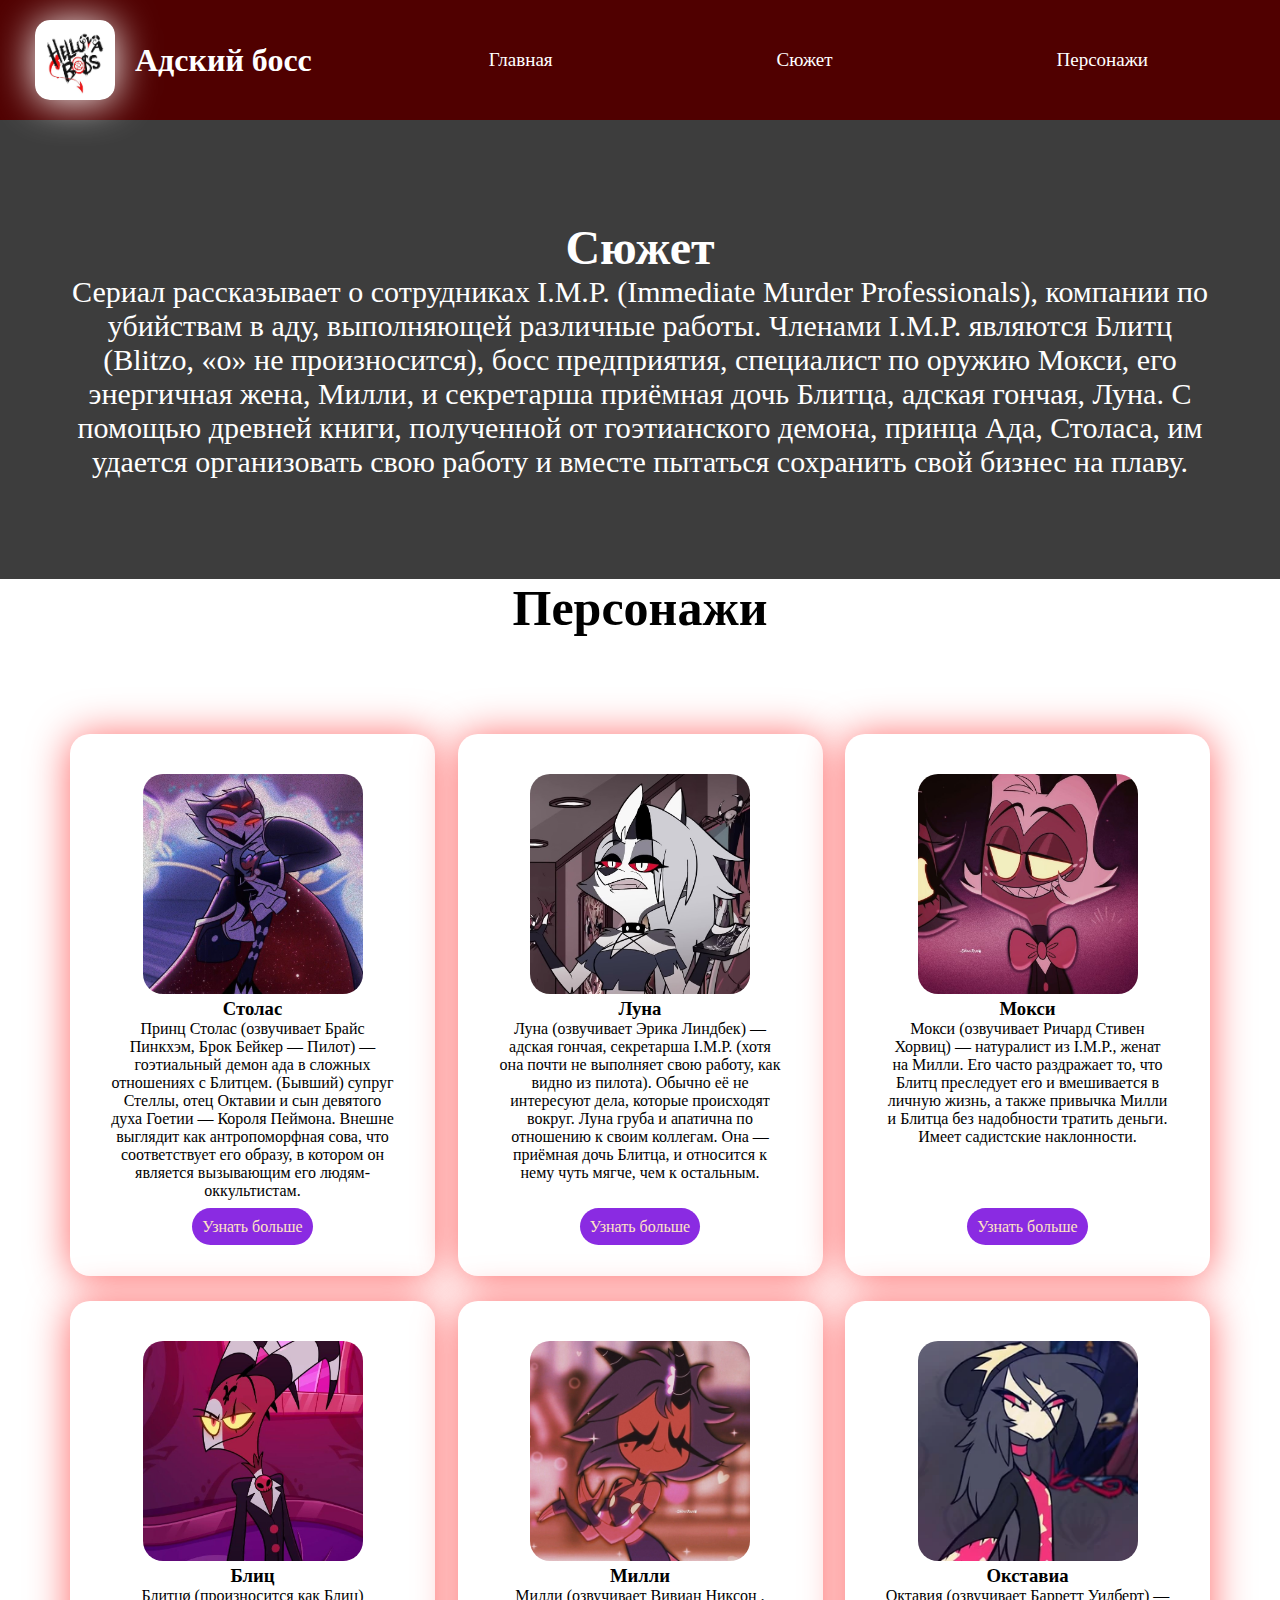
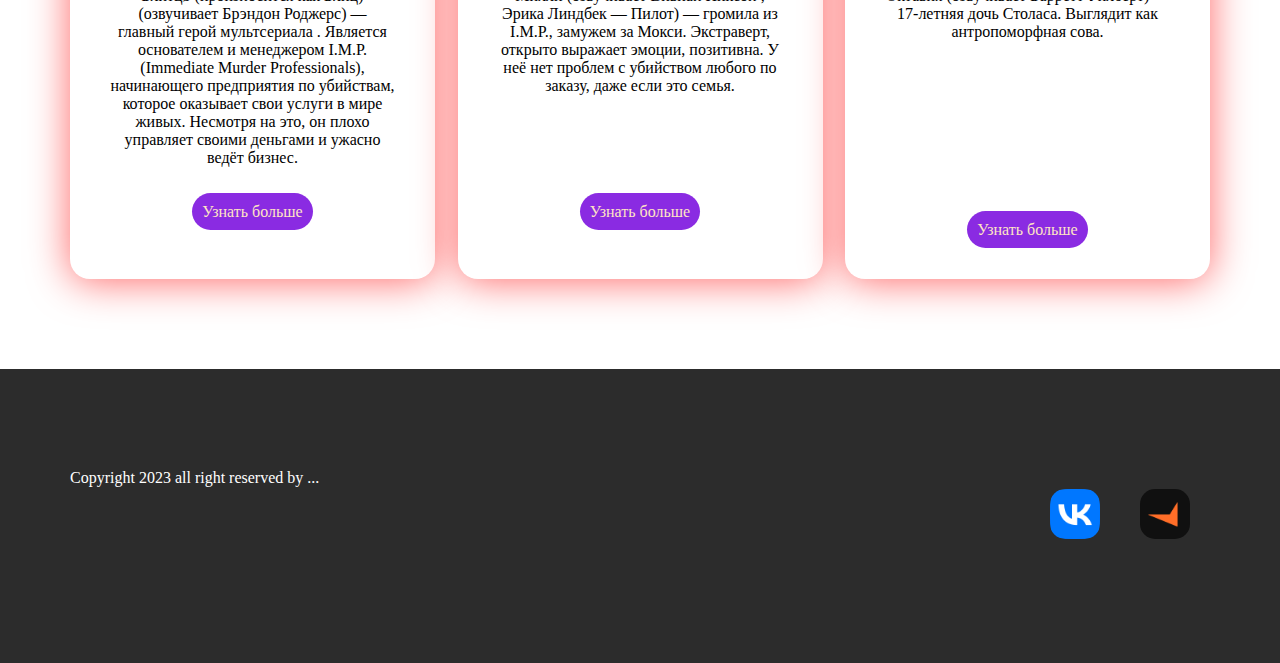
<file: index.html>
<!DOCTYPE html>
<html lang="en">
<head>
    <meta charset="UTF-8">
    <meta name="viewport" content="width=device-width, initial-scale=1.0">
    <meta http-equiv="X-UA-Compatible" content="ie=edge"> 
    <title>Адский Босс</title>
    <link rel="stylesheet" href="index.css">
    <link rel="shortcut icon" href="logomoxx.png">
</head>
<body>
    <header class="header">
        <div class="headerrow">
        <div class="container">
            <div class="headerlogo">
                <img class="logoimg" src="logo.jpg" width="80" height="80" alt="">
                <h1 class="logotitle">Адский босс</h1>
            </div>
        </div>
        <div class="headermenu">
            <ul class="menu">
                <li class="menuitem">
                    <a class="menulink1" href="#">Главная</a>
                </li>
                <li class="menuitem">
                    <a class="menulink1" href="#metka1">Сюжет</a>
                </li>
                <li class="menuitem">
                    <a class="menulink1" href="#metka">Персонажи</a>
                </li>
            </ul>
        </div>
    </div>
    </header>

    <main class="main">
        <section class="bannersection">
            <a name="metka1">
            <div class="container">
                <a name="metka1"></a>
                <div class="bannertext">
                    <h1 class="bannertitle">Сюжет</h1>
                    <div class="bannerdescriptions">
                        <p class="sez">Сериал рассказывает о сотрудниках I.M.P. (Immediate Murder Professionals), компании по убийствам в аду, выполняющей различные работы. Членами I.M.P. являются Блитц (Blitzo, «о» не произносится), босс предприятия, специалист по оружию Мокси, его энергичная жена, Милли, и секретарша приёмная дочь Блитца, адская гончая, Луна. С помощью древней книги, полученной от гоэтианского демона, принца Ада, Столаса, им удается организовать свою работу и вместе пытаться сохранить свой бизнес на плаву.</p>
                    </div>
                </div>
            </div>
        </section>

        <section class="cardssection">
            <a name="metka">
            <div class="container">
                <a name="metka"></a>
                <div class="cardstext">
                    <h1 class="cardestitle">Персонажи</h1>
                    <br>
                    <br>
                    <br>
                    <br>
                    <div class="cardsdescription"></div>
                </div>
            <div class="cardsrow1">
                <div class="cards">
                    <div class="cardsrow">
                        <div class="card">
                            <img class="cardimg" width="220" height="220" src="stolas.jpg" alt="">
                            <div class="cardbody">
                                <h3 class="cardtitle">Столас</h3>
                                <div class="cardtext">Принц Столас (озвучивает Брайс Пинкхэм, Брок Бейкер — Пилот) — гоэтиальный демон ада в сложных отношениях с Блитцем. (Бывший) супруг Стеллы, отец Октавии и сын девятого духа Гоетии — Короля Пеймона. Внешне выглядит как антропоморфная сова, что соответствует его образу, в котором он является вызывающим его людям-оккультистам.</div>
                                <br>
                                <div class="cardbotton">
                                    <a class="cardlink" href="#">Узнать больше</a>
                                </div>
                            </div>
                        </div>
                    </div>
                </div>
                <div class="cards">
                    <div class="cardsrow">
                        <div class="card">
                            <img class="cardimg" width="220" height="220" src="loona.jpg" alt="">
                            <div class="cardbody">
                                <h3 class="cardtitle">Луна</h3>
                                <div class="cardtext">Луна (озвучивает Эрика Линдбек) — адская гончая, секретарша I.M.P. (хотя она почти не выполняет свою работу, как видно из пилота). Обычно её не интересуют дела, которые происходят вокруг. Луна груба и апатична по отношению к своим коллегам. Она — приёмная дочь Блитца, и относится к нему чуть мягче, чем к остальным.</div>
                                <br>
                                <br>
                                <div class="cardbotton">
                                    <a class="cardlink" href="#">Узнать больше</a>
                                </div>
                            </div>
                        </div>
                    </div>
                </div>
                <div class="cards">
                    <div class="cardsrow">
                        <div class="card">
                            <img class="cardimg" width="220" height="220" src="moxxi.jpg" alt="">
                            <div class="cardbody">
                                <h3 class="cardtitle">Мокси</h3>
                                <div class="cardtext">Мокси (озвучивает Ричард Стивен Хорвиц) — натуралист из I.M.P., женат на Милли. Его часто раздражает то, что Блитц преследует его и вмешивается в личную жизнь, а также привычка Милли и Блитца без надобности тратить деньги. Имеет садистские наклонности.</div>
                                <br>
                                <br>
                                <br>
                                <br>
                                <div class="cardbotton">
                                    <a class="cardlink" href="#">Узнать больше</a>
                                </div>
                            </div>
                        </div>
                    </div>
                </div>
                <div class="cards">
                    <div class="cardsrow">
                        <div class="card">
                            <img class="cardimg" width="220" height="220" src="blitz.jpg" alt="">
                            <div class="cardbody">
                                <h3 class="cardtitle">Блиц</h3>
                                <div class="cardtext">Блитцø (произносится как Блиц) (озвучивает Брэндон Роджерс) — главный герой мультсериала . Является основателем и менеджером I.M.P. (Immediate Murder Professionals), начинающего предприятия по убийствам, которое оказывает свои услуги в мире живых. Несмотря на это, он плохо управляет своими деньгами и ужасно ведёт бизнес.</div>
                                <br>
                                <br>
                                <div class="cardbotton">
                                    <a class="cardlink" href="#">Узнать больше</a>
                                </div>
                            </div>
                        </div>
                    </div>
                </div>
                <div class="cards">
                    <div class="cardsrow">
                        <div class="card">
                            <img class="cardimg" width="220" height="220" src="millie.jpg" alt="">
                            <div class="cardbody">
                                <h3 class="cardtitle">Милли</h3>
                                <div class="cardtext">Милли (озвучивает Вивиан Никсон , Эрика Линдбек — Пилот) — громила из I.M.P., замужем за Мокси. Экстраверт, открыто выражает эмоции, позитивна. У неё нет проблем с убийством любого по заказу, даже если это семья.</div>
                                <br>
                                <br>
                                <br>
                                <br>
                                <br>
                                <br>
                                <div class="cardbotton">
                                    <a class="cardlink" href="#">Узнать больше</a>
                                </div>
                            </div>
                        </div>
                    </div>
                </div>
                <div class="cards">
                    <div class="cardsrow">
                        <div class="card">
                            <img class="cardimg" width="220" height="220" src="octavia.jpg" alt="">
                            <div class="cardbody">
                                <h3 class="cardtitle">Окставиа</h3>
                                <div class="cardtext">Октавия (озвучивает Барретт Уилберт) — 17-летняя дочь Столаса. Выглядит как антропоморфная сова.</div>
                                <br>
                                <br>
                                <br>
                                <br>
                                <br>
                                <br>
                                <br>
                                <br>
                                <br>
                                <br>
                                <div class="cardbotton">
                                    <a class="cardlink" href="#">Узнать больше</a>
                                </div>
                            </div>
                        </div>
                    </div>
                </div>
            </div>
            </div>
        </section>

    </main>
    <br>
    <br>
    <br>
    <br>
    <br>

    <footer class="footer">
        <div class="container">
            <div class="footerrow">
            <div class="copyright">Copyright 2023 all right reserved by ... </div>
            <div class="socialnetworks">
                <a href="https://vk.com/de1oneri911">
                    <img class="footerlogo" src="vk.png" width="50" height="50" alt="">
                </a>
                <a href="https://www.faceit.com/ru/players/DeloneriDP">
                    <img class="footerlogo" src="faceit.png" width="50" height="50" alt="">
                </a>
            </div>
            </div>
        </div>
    </footer>

</body>
</html>
</file>
<file: index.css>
body{
    font-family: Google Sans;
}
.logoimg{
    border-radius: 15px;
    box-shadow: 0px 2px 40px 0px rgb(255, 255, 255);
    margin-right: 30px;
}
.header{
    width: 100%;
    color: white;
    padding: 20px;
    background: rgb(80, 0, 0);
    box-sizing: border-box;
}
*{
    margin: 0;
    padding: 0;
}
.menuitem{
    list-style: none;
}
.menulink, .menulink1{
    color: white;
    text-decoration: none;
    font-size: 19px;
}
.container{
    max-width: 1140px;
    padding: 0 15px;
    margin: 0 auto;
}
.bannertitle, .bannerdescriptions{
    text-align: center;
    color: white;
}
.bannersection{
    padding: 100px 0;
    background: rgb(61, 61, 61);
    background-size: cover;
    background-position: center;
}
.bannertitle{
    font-size: 48px;
}
.cards-section{
    padding: 50px 0px;
}
.cardestitle, .cardsdescription{
    text-align: center;
}
.cardestitle{
    font-size: 50px;
}
.cards{
    background: rgb(255, 255, 255);
    padding: 40px;
    margin-top: 25px;
    width: 25%;
    box-shadow: 0px 2px 40px 0px rgb(255, 102, 102);
    text-align: center;
    border-radius: 20px;
    display: flex;
}
.cardlink{
    text-decoration: none;
    background-color: blueviolet;
    padding: 10px;
    color: bisque;
    border-radius: 20px;
}
.cardimg{
    border-radius: 20px;
}
.cardsrow1{
    display: flex;
    flex-direction: row;
    justify-content: space-between;
    flex-wrap: wrap;
    align-content: stretch;
}
.sez{
    font-size: 30px;
}
.menu{
    margin-left: 50px;
}
.menu{
    display: flex;
    flex-direction: row;
    justify-content: space-around;
}
.headerlogo{
    display: flex;
    flex-direction: row;
    align-items: center;
    flex-grow: 1;
}
.logoimg{
    margin-right: 20px;
}
.headerrow{
    display: flex;
    flex-direction: row;
    align-items: center;
}
.headermenu{
    flex-grow: 2;
}
.footer{
    background: rgb(44, 44, 44);
    background-size: cover;
    padding: 100px 0px;
}
.copyright{
    color: white;
}
.socialnetworks{
    display: flex;
    flex-direction: row;
    justify-content: flex-end;
}
.footerlogo{
    margin: 20px;
    border-radius: 15px;
}
.footerrow{
    display: flex;
    justify-content: space-between;
}
</file>
